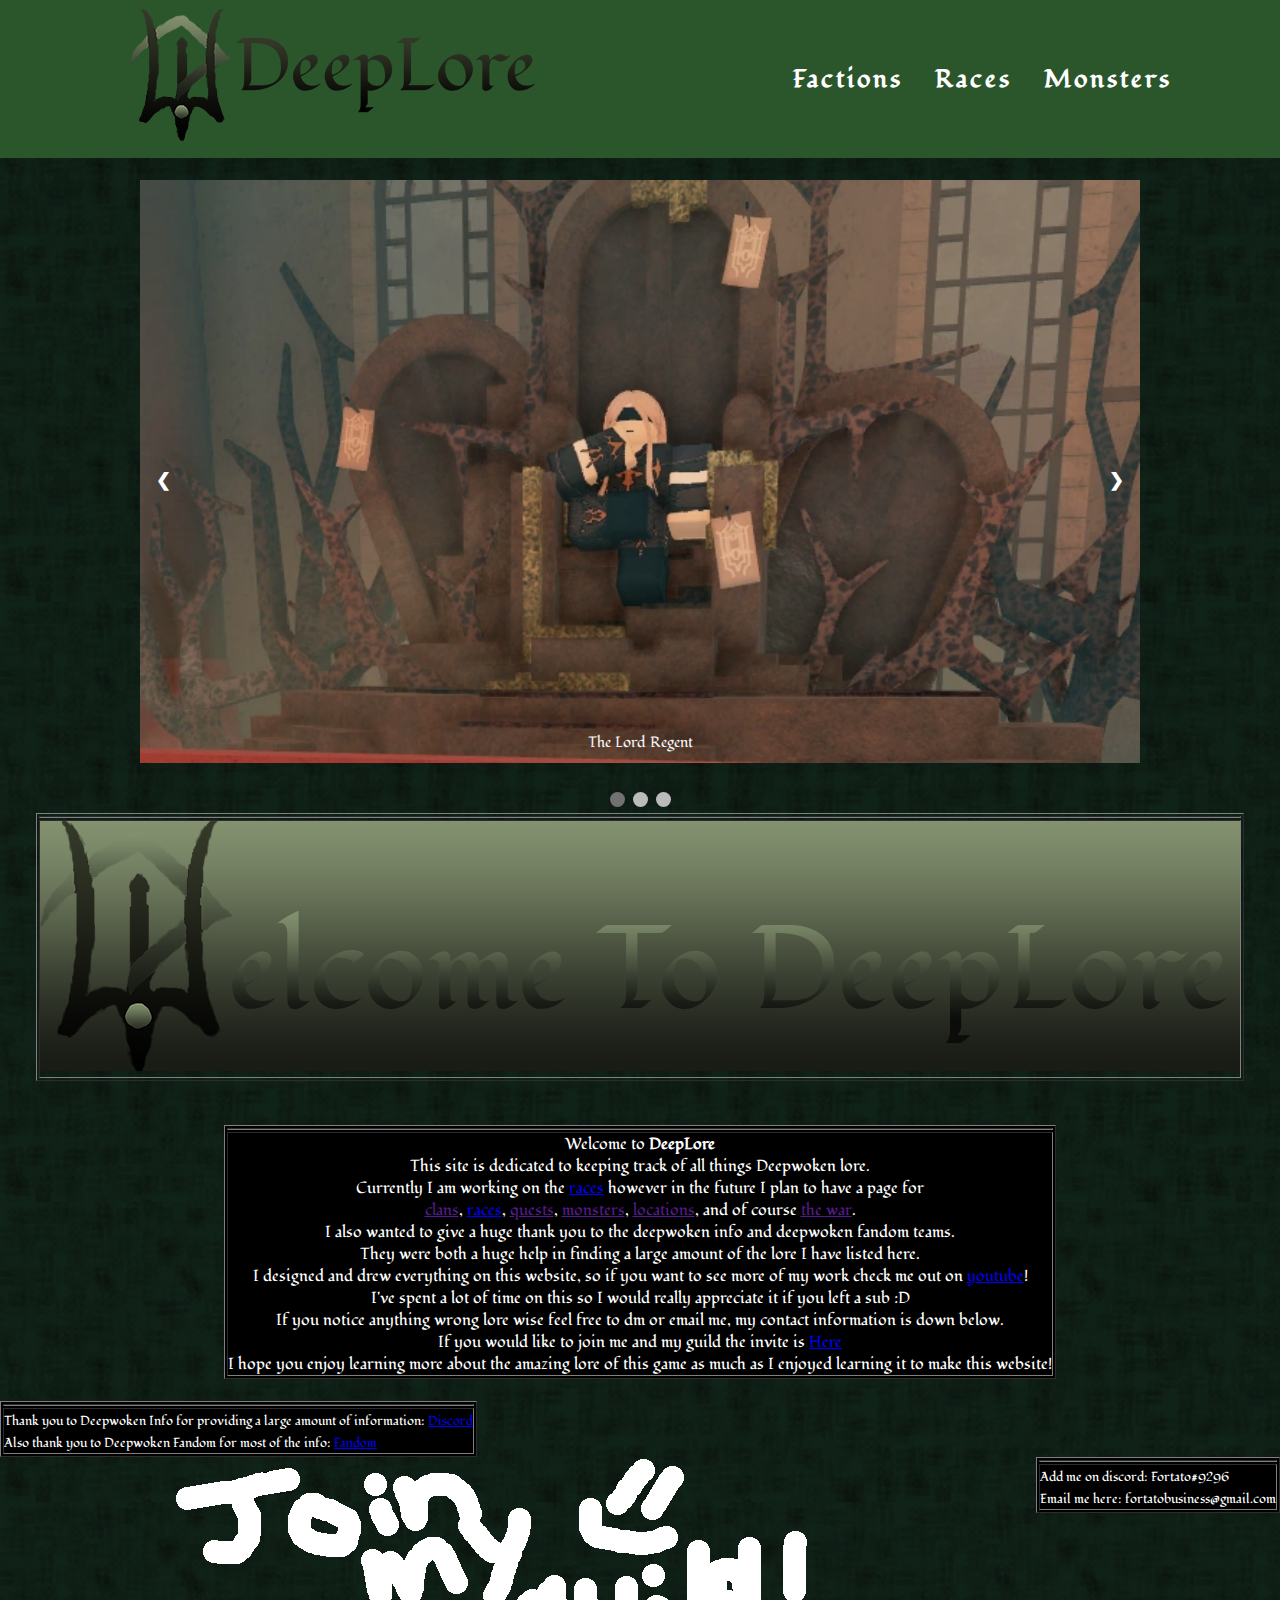
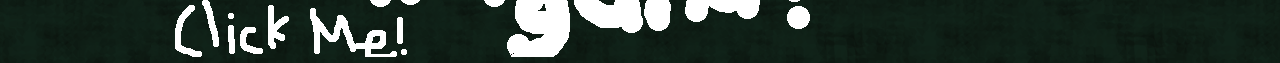
<file: index.html>
<!DOCTYPE html>
<html>

<head>
  <link rel="preconnect" href="https://fonts.googleapis.com">
  <link rel="preconnect" href="https://fonts.gstatic.com" crossorigin>
  <link href="https://fonts.googleapis.com/css2?family=Fondamento&display=swap" rel="stylesheet">
  <link rel="stylesheet" href="style.css" />
  <title>DeepLore</title>
</head>

<body background="bg.png">
  <nav>
    <div class="heading">
      <a href=index.html><img src=logo.png></a>
    </div>
    <ul class="nav-links">
      <li><a href="page2.html">Factions</a></li>
      <li><a href="page3.html">Races</a></li>
      <li><a href="monsters.html">Monsters</a></li>
    </ul>
  </nav>
  <br>
  <div class="slideshow-container">
    <div class="mySlides fade">
      <img src="lordregent.png" style="width:100%">
      <div class="text">The Lord Regent</div>
    </div>
    <div class="mySlides fade">
      <img src="layer2bridge.jpg" style="width:100%">
      <div class="text">The Depths: Layer 2</div>
    </div>
    <div class="mySlides fade">
      <img src="depthscity.png" style="width:100%">
      <div class="text">The Celtorian City</div>
    </div>
    <a class="prev" onclick="plusSlides(-1)">❮</a>
    <a class="next" onclick="plusSlides(1)">❯</a>
  </div>
  <br>
  <div style="text-align:center">
    <span class="dot" onclick="currentSlide(1)"></span>
    <span class="dot" onclick="currentSlide(2)"></span>
    <span class="dot" onclick="currentSlide(3)"></span>
  </div>
  <script>
    let slideIndex = 1;
    showSlides(slideIndex);

    function plusSlides(n) {
      showSlides(slideIndex += n);
    }

    function currentSlide(n) {
      showSlides(slideIndex = n);
    }

    function showSlides(n) {
      let i;
      let slides = document.getElementsByClassName("mySlides");
      let dots = document.getElementsByClassName("dot");
      if (n > slides.length) {slideIndex = 1}
      if (n < 1) {slideIndex = slides.length}
      for (i = 0; i < slides.length; i++) {
        slides[i].style.display = "none";
      }
      for (i = 0; i < dots.length; i++) {
        dots[i].className = dots[i].className.replace(" active", "");
      }
      slides[slideIndex - 1].style.display = "block";
      dots[slideIndex - 1].className += " active";
    }
  </script>
  <center>
    <table border=1>
      <tr>
        <td colspan="3">
        </td>
      </tr>
      <tr>
        <td>
          <img src=homebanner.png>
        </td>
      </tr>
    </table>
  </center>
  <font color=FFFFFF size=2>
    <center>
      <table border=1 bgcolor=#000000>
        <tr>
          <td colspan="3">
            <center>
  </font>
  </td>
  </tr>
  </center>
    <br><br>
  <tr>
    <td>
      <font size=3 family="fondamento" color="#FFFFFF">
        <center>Welcome to <b>DeepLore</b><br>This site is dedicated to keeping track of all things Deepwoken lore.
          <br>Currently I am working on the <a href=page3.html>races</a> however in the future I plan to have a page
          for<br>
          <a href="">clans</a>, <a href="page3.html">races</a>, <a href="">quests</a>, <a href="">monsters</a>, <a
            href="">locations</a>, and of course <a href="">the war</a>. <br>I also wanted to give a huge thank you to
          the deepwoken info and deepwoken fandom teams. <br>They were both a huge help in finding a large amount of the
          lore I have listed here. <br>I designed and drew everything on this website, so if you want to see more of my
          work check me out on <a href="https://youtube.com/c/deadlyfortato">youtube</a>! <br>I've spent a lot of time
          on
          this so I would really appreciate it if you left a sub :D <br>If you notice anything
          wrong lore wise feel free to dm or email me, my contact
          information is down below. <br>If you would like to join me and my guild the invite is <a
            href="https://discord.gg/EVsVmKTuVz">Here</a> <br>I hope you enjoy learning more about the amazing lore of this
          game as much as I enjoyed learning it to make this website!
    </td>
    </font>
    </td>
  </tr>
  </table>
  </font>
  </center>
  <right>
    <br>
    <table border=1 bgcolor=#000000>
      <tr>
        <td colspan="3">
          <right>
      <tr>
        <td>
          <font size=2 family="fondamento" color=#FFFFFF>
            <right>Thank you to Deepwoken Info for providing a large amount of information: <a
                href="https://discord.gg/deepwokeninfo">Discord</a><br> Also thank you to Deepwoken Fandom for most of
              the
              info: <a href="https://deepwoken.fandom.com/wiki/Deepwoken_Wiki">Fandom</a></right>
        </td>
      </tr>
  </right>
  <center>
  </center>
  <table align=right border=1 bgcolor=#000000>
    <tr>
      <td colspan="3">
    <tr>
      <td>
        <font size=2 family="fondamento" color=#FFFFFF>Add me on discord: Fortato#9296<br>Email me here:
          fortatobusiness@gmail.com</font>
      </td>
    </tr>
    </td>
    </tr>
  </table>
  <center><a href="https://discord.gg/EVsVmKTuVz"><img src=advert.png></a></center>
</body>

</html>
</file>
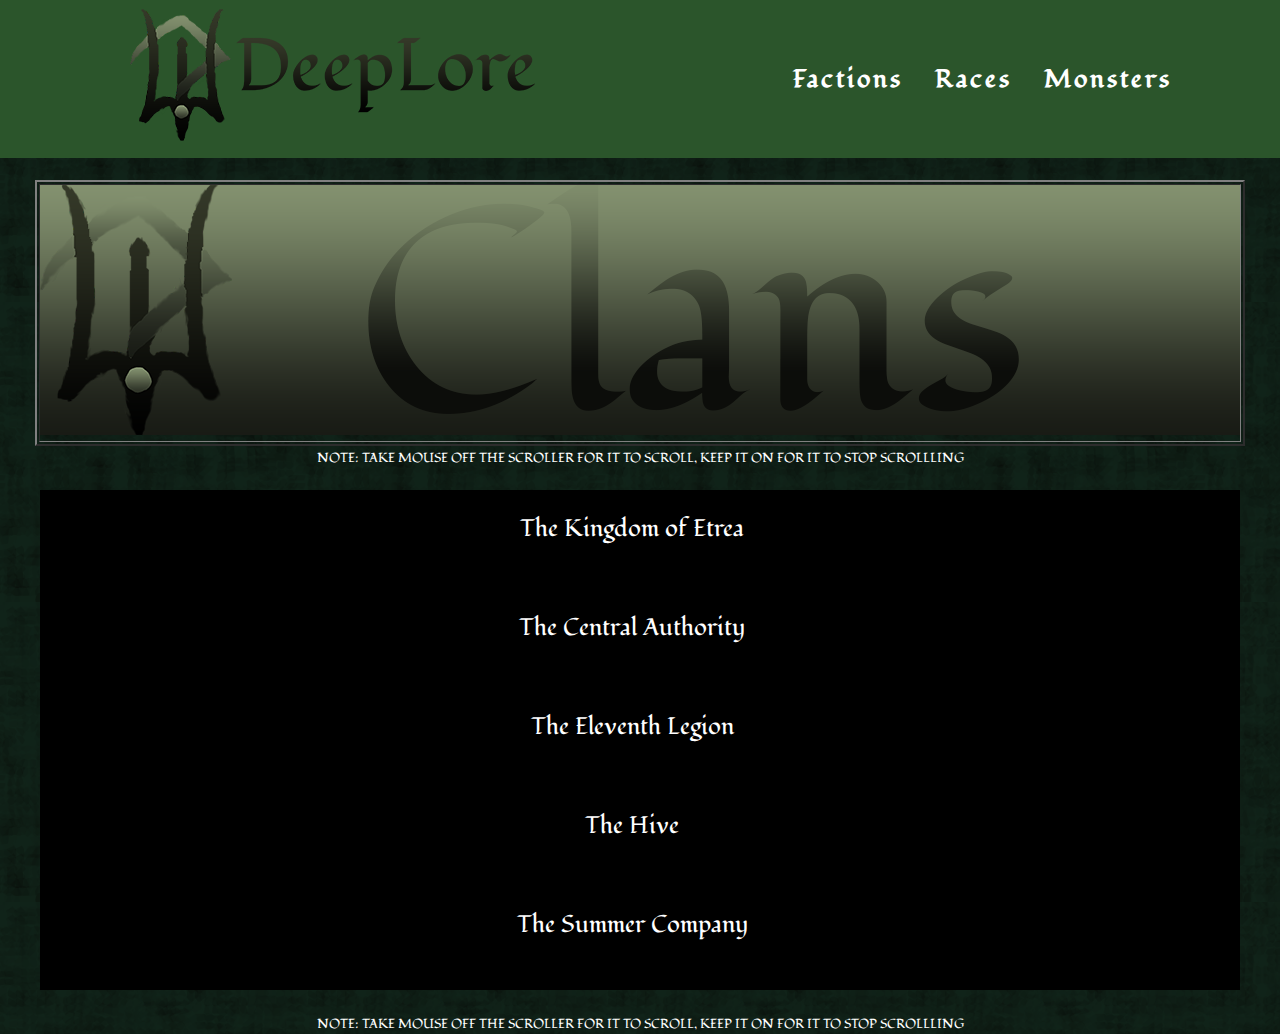
<file: page2.html>
<!DOCTYPE html>
<html>

<head>
  <style type="text/css">

#marqueecontainer{
position: relative;
width: 1200px; /*marquee width */
height: 500px; /*marquee height */
background-color: #000000;
overflow: hidden;
border: 3px grey;
padding: 2px;
padding-left: 4px;
}

</style>

<script type="text/javascript">

/***********************************************
* Cross browser Marquee II- (c) Dynamic Drive (www.dynamicdrive.com)
* Please keep this notice intact
* Visit http://www.dynamicdrive.com/ for this script and 100s more.
***********************************************/

var delayb4scroll=2000 //Specify initial delay before marquee starts to scroll on page (2000=2 seconds)
var marqueespeed=1 //Specify marquee scroll speed (larger is faster 1-10)
var pauseit=1 //Pause marquee onMousever (0=no. 1=yes)?

////NO NEED TO EDIT BELOW THIS LINE////////////

var copyspeed=marqueespeed
var pausespeed=(pauseit==0)? copyspeed: 0
var actualheight=''

function scrollmarquee(){
if (parseInt(cross_marquee.style.top)>(actualheight*(-1)+8))
cross_marquee.style.top=parseInt(cross_marquee.style.top)-copyspeed+"px"
else
cross_marquee.style.top=parseInt(marqueeheight)+8+"px"
}

function initializemarquee(){
cross_marquee=document.getElementById("vmarquee")
cross_marquee.style.top=0
marqueeheight=document.getElementById("marqueecontainer").offsetHeight
actualheight=cross_marquee.offsetHeight
if (window.opera || navigator.userAgent.indexOf("Netscape/7")!=-1){ //if Opera or Netscape 7x, add scrollbars to scroll and exit
cross_marquee.style.height=marqueeheight+"px"
cross_marquee.style.overflow="scroll"
return
}
setTimeout('lefttime=setInterval("scrollmarquee()",30)', delayb4scroll)
}

if (window.addEventListener)
window.addEventListener("load", initializemarquee, false)
else if (window.attachEvent)
window.attachEvent("onload", initializemarquee)
else if (document.getElementById)
window.onload=initializemarquee


</script>
  <link rel="preconnect" href="https://fonts.googleapis.com">
  <link rel="preconnect" href="https://fonts.gstatic.com" crossorigin>
  <link href="https://fonts.googleapis.com/css2?family=Fondamento&display=swap" rel="stylesheet">
  <link rel="stylesheet" href="style.css" />
  <title>DeepLore</title>
</head>

<body background="bg.png">
  <nav>
    <div class="heading">
      <a href=index.html><img src=logo.png></a>
    </div>
    <ul class="nav-links">
      <li><a href="page2.html">Factions</a></li>
      <li><a href="page3.html">Races</a></li>
      <li><a href="monsters.html">Monsters</a></li>
    </ul>
  </nav>
  <br>
  <center>
    <table align=center border=2>
      <tr>
        <td><img src=banner2.png>
        </td>
      </tr>
    </table>
<font size=2 color=#FFFFFF> NOTE: TAKE MOUSE OFF THE SCROLLER FOR IT TO SCROLL, KEEP IT ON FOR IT TO STOP SCROLLLING</font>
<br><br>
<div id="marqueecontainer" onMouseover="copyspeed=pausespeed" onMouseout="copyspeed=marqueespeed">
<div id="vmarquee" style="position: absolute; width: 98%;">

<!--YOUR SCROLL CONTENT HERE-->
e
<br>
<font size=5 color=#FFFFFF>The Kingdom of Etrea</font><br><br>
<font size=3 color=#FFFFFF></font><br><br>
<font size=5 color=#FFFFFF>The Central Authority</font><br><br>
<font size=3 color=#FFFFFF></font><br><br>
<font size=5 color=#FFFFFF>The Eleventh Legion</font><br><br>
<font size=3 color=#FFFFFF></font><br><br>
<font size=5 color=#FFFFFF>The Hive</font><br><br>
<font size=3 color=#FFFFFF></font><br><br>
<font size=5 color=#FFFFFF>The Summer Company</font><br><br>
<font size=3 color=#FFFFFF></font><br><br>
<font size=5 color=#FFFFFF>The Ignition Union</font><br><br>
<font size=3 color=#FFFFFF></font><br><br>
<font size=5 color=#FFFFFF>Celtor</font><br><br>
<font size=3 color=#FFFFFF></font><br><br>
<font size=5 color=#FFFFFF>The Divers</font><br><br>
<font size=3 color=#FFFFFF></font><br><br>
<font size=5 color=#FFFFFF>The Ministry</font><br><br>
<font size=3 color=#FFFFFF></font><br><br>
<font size=5 color=#FFFFFF>The Knives of Eylis</font><br><br>
<font size=3 color=#FFFFFF></font><br><br>
<font size=5 color=#FFFFFF>The Children of Navae</font><br><br>
<font size=3 color=#FFFFFF></font><br><br>

<!--YOUR SCROLL CONTENT HERE-->

</div>
</div>
<br>
<font size=2 color=#FFFFFF> NOTE: TAKE MOUSE OFF THE SCROLLER FOR IT TO SCROLL, KEEP IT ON FOR IT TO STOP SCROLLLING</font>
</body>
</html>
</file>
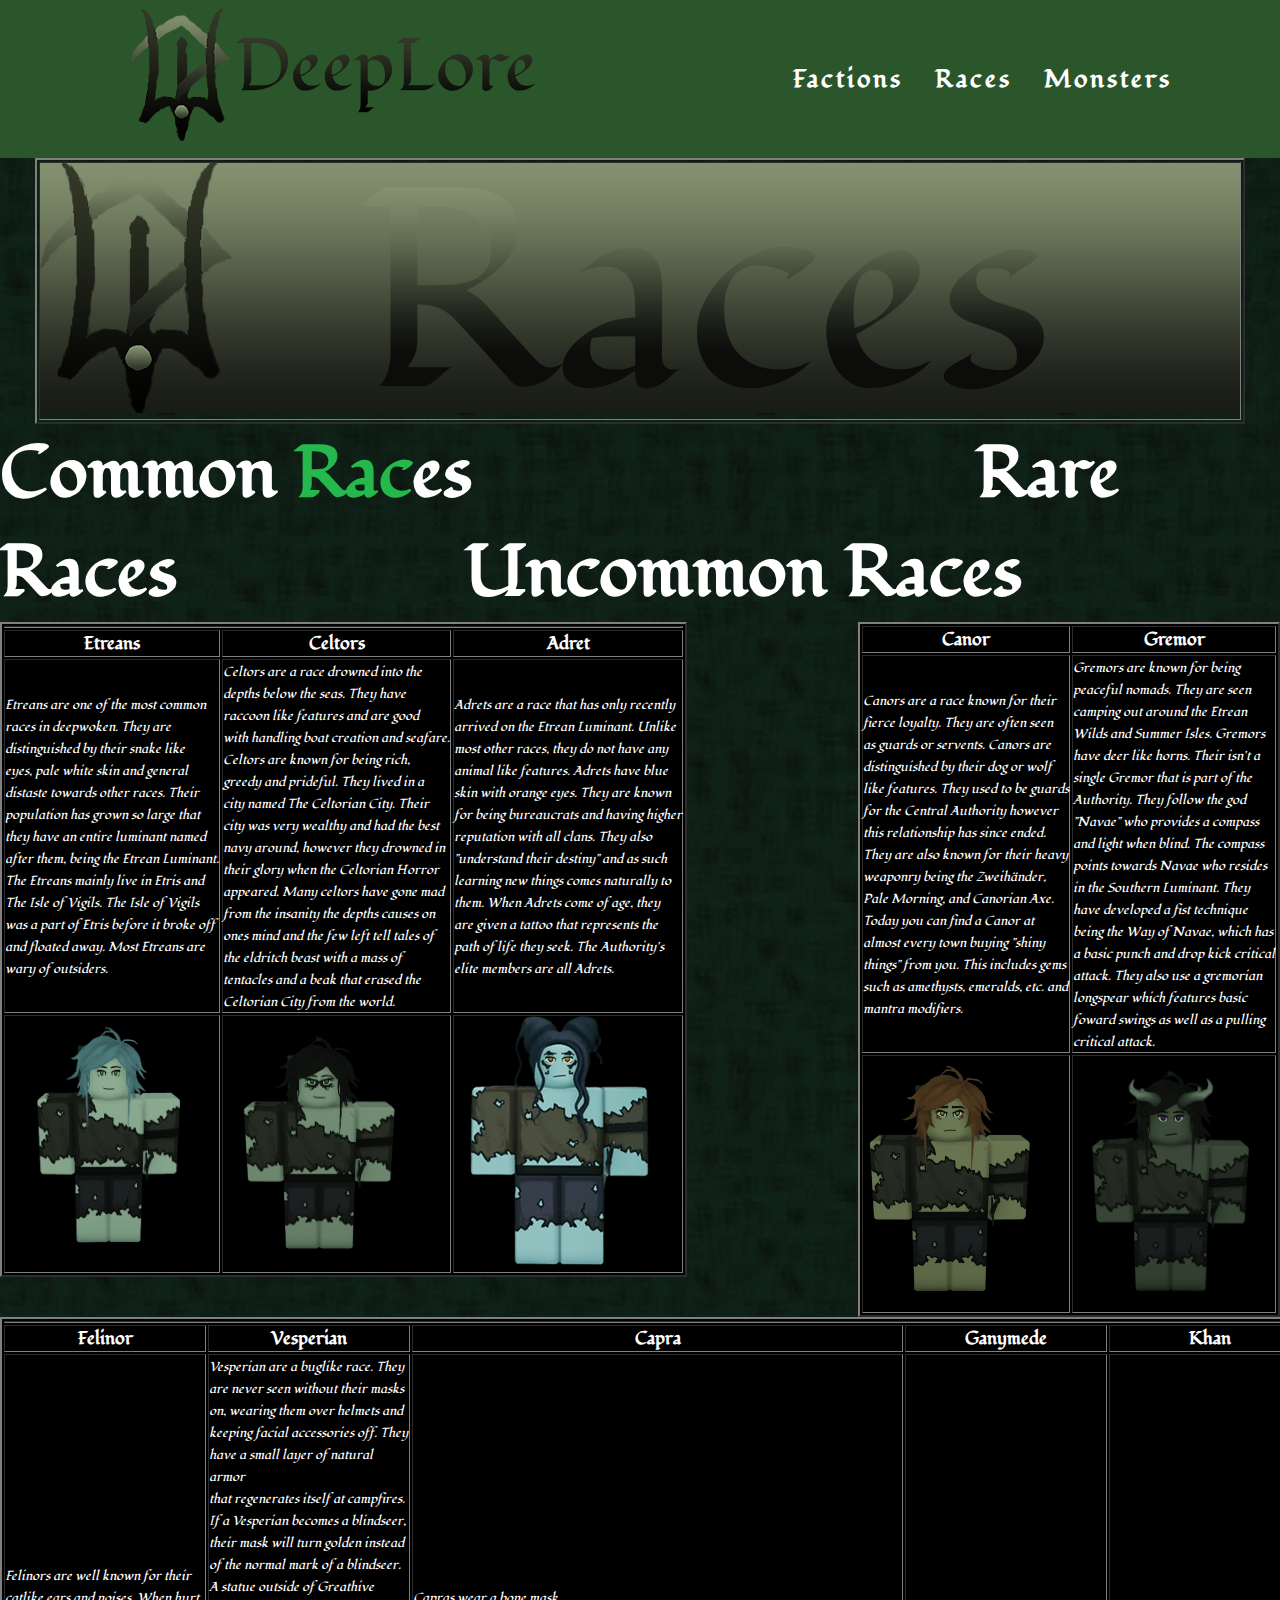
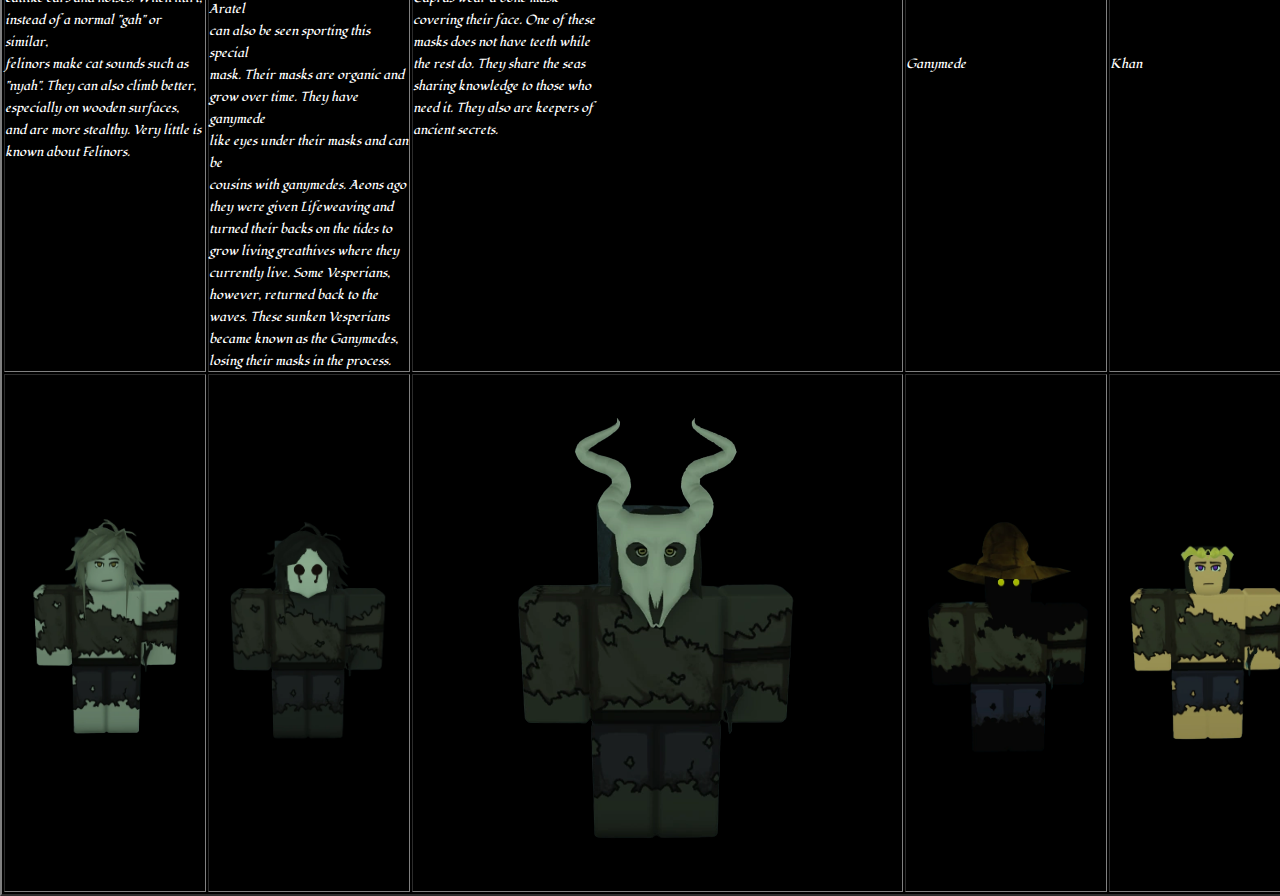
<file: page3.html>
<!DOCTYPE html>
<html>

<head>
  <link rel="preconnect" href="https://fonts.googleapis.com">
  <link rel="preconnect" href="https://fonts.gstatic.com" crossorigin>
  <link href="https://fonts.googleapis.com/css2?family=Fondamento&display=swap" rel="stylesheet">
  <link rel="stylesheet" href="style.css" />
  <title>DeepLore</title>
</head>

<body background="bg.png">
  <nav>
    <div class="heading">
      <a href=index.html><img src=logo.png></a>
    </div>
    <ul class="nav-links">
      <li><a href="page2.html">Factions</a></li>
      <li><a href="page3.html">Races</a></li>
      <li><a href="monsters.html">Monsters</a></li>
    </ul>
  </nav>
  <center>
    <table align=center border=2>
      <tr>
        <td><img src=banner3.png>
        </td>
      </tr>
    </table>
    <font size=7>
      <h2 align=left>
        <script language="JavaScript1.2">
          //Neon Lights Text II by G.P.F. (gpf@beta-cc.de)
          //visit http://www.beta-cc.de
          //Visit http://www.dynamicdrive.com for this script 
          var message = "Common Races‎ ‎ ‎ ‎ ‎ ‎ ‎ ‎ ‎ ‎ ‎ ‎ ‎ ‎ ‎ ‎  ‎ ‎  ‎ ‎ ‎ ‎ ‎ ‎ ‎ ‎ ‎ ‎ ‎Rare Races‎ ‎ ‎ ‎ ‎  ‎ ‎ ‎ ‎ ‎ ‎ ‎ ‎  ‎ ‎ ‎ ‎Uncommon Races"
          var neonbasecolor = "#FFFFFF"
          var neontextcolor = "#25b84c"
          var neontextcolor2 = "#40f771"
          var flashspeed = 69						// speed of flashing in milliseconds
          var flashingletters = 3						// number of letters flashing in neontextcolor
          var flashingletters2 = 1						// number of letters flashing in neontextcolor2 (0 to disable)
          var flashpause = 0						// the pause between flash-cycles in milliseconds
          ///No need to edit below this line/////
          var n = 0
          if (document.all || document.getElementById) {
            document.write('<font color="' + neonbasecolor + '">')
            for (m = 0; m < message.length; m++)
              document.write('<span id="neonlight' + m + '">' + message.charAt(m) + '</span>')
            document.write('</font>')
          }
          else
            document.write(message)
          function crossref(number) {
            var crossobj = document.all ? eval("document.all.neonlight" + number) : document.getElementById("neonlight" + number)
            return crossobj
          }
          function neon() {
            //Change all letters to base color
            if (n == 0) {
              for (m = 0; m < message.length; m++)
                crossref(m).style.color = neonbasecolor
            }
            //cycle through and change individual letters to neon color
            crossref(n).style.color = neontextcolor
            if (n > flashingletters - 1) crossref(n - flashingletters).style.color = neontextcolor2
            if (n > (flashingletters + flashingletters2) - 1) crossref(n - flashingletters - flashingletters2).style.color = neonbasecolor
            if (n < message.length - 1)
              n++
            else {
              n = 0
              clearInterval(flashing)
              setTimeout("beginneon()", flashpause)
              return
            }
          }
          function beginneon() {
            if (document.all || document.getElementById)
              flashing = setInterval("neon()", flashspeed)
          }
          beginneon()
        </script>
      </h2>
    </font>
    <center>
      <table align=left border=2 bgcolor=#000000>
        <tr>
          <td colspan="6">
            <center>
              </font>
          </td>
        </tr>
    </center>
    <tr>
      <td>
        <font size=4 color="#FFFFFF">
          <center><b>Etreans</b>
      </td>
  </center>
  <td>
    <font size=4 color="#FFFFFF">
      <center><b>Celtors</b>
  </td>
  </center>
  <td>
    <font size=4 color="#FFFFFF">
      <center><b>Adret</b>
  </td>
  </center>
  <tr>
    <td>
      <font size="2" color=#FFFFFF><i>Etreans are
          one of the most common <br>races in deepwoken. They are <br>distinguished by their snake like<br> eyes, pale
          white skin and general <br>distaste
          towards other races. Their <br>population has grown so large that <br>they have an entire luminant named
          <br>after them, being
          the Etrean Luminant. <br>The Etreans mainly live in Etris and <br>The Isle of Vigils. The Isle of Vigils<br>
          was a part of
          Etris before it broke off <br>and floated away. Most Etreans are <br>wary of outsiders.<br></i>
    </td></a>
    <td>
      <font size="2" color=#FFFFFF><i>Celtors are a
          race drowned into the <br>depths below the seas. They have <br>raccoon like features and are good <br>with
          handling boat creation and seafare. <br>Celtors are known for being rich, <br>greedy and prideful. They lived
          in a <br>city named The Celtorian City.
          Their <br>city was very wealthy and had the best <br>navy around, however they drowned in <br>their glory when
          the Celtorian Horror <br>appeared. Many celtors have gone
          mad <br>from the insanity the depths causes on <br>ones
          mind and the few left tell tales of <br>the eldritch beast with a mass of <br>tentacles and a beak that erased
          the <br>Celtorian City from the world.<br></i>
    </td></a>
    <td>
      <font size="2" color=#FFFFFF><i>Adrets are a race that has only recently <br>arrived on the Etrean
          Luminant.
          Unlike <br>most other races, they do not have any <br>animal like features. Adrets have blue <br>skin with
          orange eyes. They are known <br>for being bureaucrats and having higher <br>reputation with all clans. They
          also <br>"understand their destiny" and as such <br>learning new things comes naturally to <br>them. When
          Adrets come of age, they <br>are given a tattoo that represents the <br>path of life they seek. The
          Authority's <br>elite members are all Adrets. <br></i>
    </td></a>
  <tr>
    <td><img width=200 height=250 src=etrean.png></td>
    <td><img width=200 height=250 src=celtor.png></td>
    <td><img src=adret.png></td>
  </tr>
  </table>
  </h1>
  </center>
  <table align=right border=2 bgcolor=#000000>
    <tr>
      <td>
        <font size=4 color=#FFFFFF>
          <center><b>Canor</b>
      </td>
      </center>
      <td>
        <font size=4 color=#FFFFFF>
          <center><b>Gremor</b>
      </td>
      </center>
    <tr>
      <td>
        <font size="2" color=#FFFFFF><i>Canors are a race known for their
            <br>fierce loyalty. They are often seen <br>as
            guards or servents. Canors are <br>distinguished by their dog or wolf<br> like features. They used to be
            guards<br> for
            the Central Authority however<br> this relationship has since ended. <br>They are also known for their heavy
            <br> weaponry
            being the Zweihänder, <br>Pale Morning, and Canorian Axe. <br>Today you can find a Canor at <br>almost every
            town buying
            "shiny <br>things" from you. This includes gems <br>such as amethysts, emeralds, etc. and <br>mantra
            modifiers.</i>
      </td>
      <td>
        <font size="2" color=#FFFFFF><i>Gremors are known for being <br>peaceful nomads. They are seen<br> camping out
            around the Etrean <br>Wilds and Summer Isles. Gremors <br>have deer like horns. Their isn't a <br>single
            Gremor that is part of the <br>Authority. They follow the god <br>"Navae" who provides a compass <br>and
            light when blind. The compass<br> points towards Navae who resides<br> in the Southern Luminant. They<br>
            have developed a fist technique <br>being the Way of Navae, which has<br> a basic punch and drop kick
            critical<br> attack. They also use a gremorian <br>longspear which features basic <br>foward swings as well
            as a pulling <br>critical attack. </i>
      </td>
    </tr>
    <tr>
      <td>
        <img width=175 height=250 src="canor.png">
      </td>
      <td>
        <img width=200 height=250 src=gremor.png>
      </td>
    </tr>
  </table>
  <table align=center border=2 bgcolor=#000000>
    <tr>
      <td colspan="5">
        </font>
      </td>
    </tr>
    <tr>
      <td>
        <font size=4 color=#FFFFFF>
          <center><b>Felinor</b>
      </td>
      </center>
      <td>
        <font size=4 color="#FFFFFF">
          <center><b>Vesperian</b>
      </td>
      </center>
      <td>
        <font size=4 color="#FFFFFF">
          <center><b>Capra</b>
      </td>
      </center>
      <td>
        <font size=4 color="#FFFFFF">
          <center><b>Ganymede</b>
      </td>
      </center>
      <td>
        <font size=4 color="#FFFFFF">
          <center><b>Khan</b>
          </center>
      </td>
    <tr>
      <td>
        <font size="2" color=#FFFFFF><i>Felinors are well known for their <br>catlike ears and noises. When hurt,
            <br>instead of a normal "gah" or similar, <br>felinors make cat sounds such as <br>"nyah". They can also
            climb better, <br>especially on wooden surfaces, <br>and are more stealthy. Very little is <br>known about
            Felinors.</i>
      </td>
      <td>
        <font size="2" color=#FFFFFF><i>Vesperian are a buglike race. They <br>are never seen without their masks<br>
            on, wearing them over helmets and <br>keeping facial accessories off. They <br>have a small layer of natural
            armor<br> that regenerates itself at campfires.<br> If a Vesperian becomes a blindseer, <br>their mask will
            turn golden instead<br> of the normal mark of a blindseer.<br> A statue outside of Greathive Aratel <br>can
            also be seen sporting this special <br>mask. Their masks are organic and <br>grow over time. They have
            ganymede <br>like eyes under their masks and can be<br> cousins with ganymedes. Aeons ago <br>they were
            given Lifeweaving and <br>turned their backs on the tides to <br>grow living greathives where they<br>
            currently live. Some Vesperians,<br> however, returned back to the <br>waves. These sunken Vesperians
            <br>became known as the Ganymedes, <br>losing their masks in the process.</i>
      </td>
      <td>
        <font size="2" color=#FFFFFF><i>Capras wear a bone mask<br> covering their face. One of these<br>masks does not
            have teeth while<br>the rest do. They share the seas<br>sharing knowledge to those who<br>need it. They also
            are keepers of<br> ancient secrets.</i>
      </td>
      <td>
        <font size="2" color=#FFFFFF><i>Ganymede</i>
      </td>
      <td>
        <font size="2" color=#FFFFFF><i>Khan</i>
      </td>
    </tr>
    <tr>
      <td>
        <img width=200 height=250 src=felinor.png>
      </td>
      <td>
        <img width=200 height=250 src=vesperian.png>
      </td>
      <td>
        <img src=capra.png>
      <td>
        <img width=200 height=250 src=ganymede.png>
      </td>
      <td>
        <img width=200 height=250 src=khan.png>
        </center>
      </td>
    </tr>
</file>
<file: style.css>
* {

  margin: 0px;

  padding: 0px;

  box-sizing: border-box;

}

.body-text {

  display: flex;

  font-family: "Montserrat", sans-serif;

  align-items: center;

  justify-content: center;

  margin-top: 250px;

}

nav {

  display: flex;

  justify-content: space-around;

  align-items: center;

  min-height: 8vh;

  background-color: #2b552b;

  font-family: "Montserrat", sans-serif;

}

.heading {

  color: white;

  text-transform: uppercase;

  letter-spacing: 5px;

  font-size: 20px;

}

.nav-links {

  display: flex;

  justify-content: space-around;

  width: 30%;

}

.nav-links li {

  list-style: none;

}

.nav-links a {

  color: white;

  text-decoration: none;

  letter-spacing: 3px;

  font-weight: bold;

  font-size: 25px;

  padding: 14px 16px;

}

.nav-links a:hover:not(.active) {

  background-color: #449D34
;

}

.nav-links li a.active {

  background-color: #4caf50;

}
* {
  
  font-family: 'Fondamento', cursive;

}
* {box-sizing:border-box}

/* Slideshow container */
.slideshow-container {
  max-width: 1000px;
  position: relative;
  margin: auto;
}

/* Hide the images by default */
.mySlides {
  display: none;
}

/* Next & previous buttons */
.prev, .next {
  cursor: pointer;
  position: absolute;
  top: 50%;
  width: auto;
  margin-top: -22px;
  padding: 16px;
  color: white;
  font-weight: bold;
  font-size: 18px;
  transition: 0.6s ease;
  border-radius: 0 3px 3px 0;
  user-select: none;
}

/* Position the "next button" to the right */
.next {
  right: 0;
  border-radius: 3px 0 0 3px;
}

/* On hover, add a black background color with a little bit see-through */
.prev:hover, .next:hover {
  background-color: rgba(0,0,0,0.8);
}

/* Caption text */
.text {
  color: #f2f2f2;
  font-size: 15px;
  padding: 8px 12px;
  position: absolute;
  bottom: 8px;
  width: 100%;
  text-align: center;
}

/* Number text (1/3 etc) */
.numbertext {
  color: #f2f2f2;
  font-size: 12px;
  padding: 8px 12px;
  position: absolute;
  top: 0;
}

/* The dots/bullets/indicators */
.dot {
  cursor: pointer;
  height: 15px;
  width: 15px;
  margin: 0 2px;
  background-color: #bbb;
  border-radius: 50%;
  display: inline-block;
  transition: background-color 0.6s ease;
}

.active, .dot:hover {
  background-color: #717171;
}

/* Fading animation */
.fade {
  animation-name: fade;
  animation-duration: 1.5s;
}

@keyframes fade {
  from {opacity: .4}
  to {opacity: 1}
}
</file>
